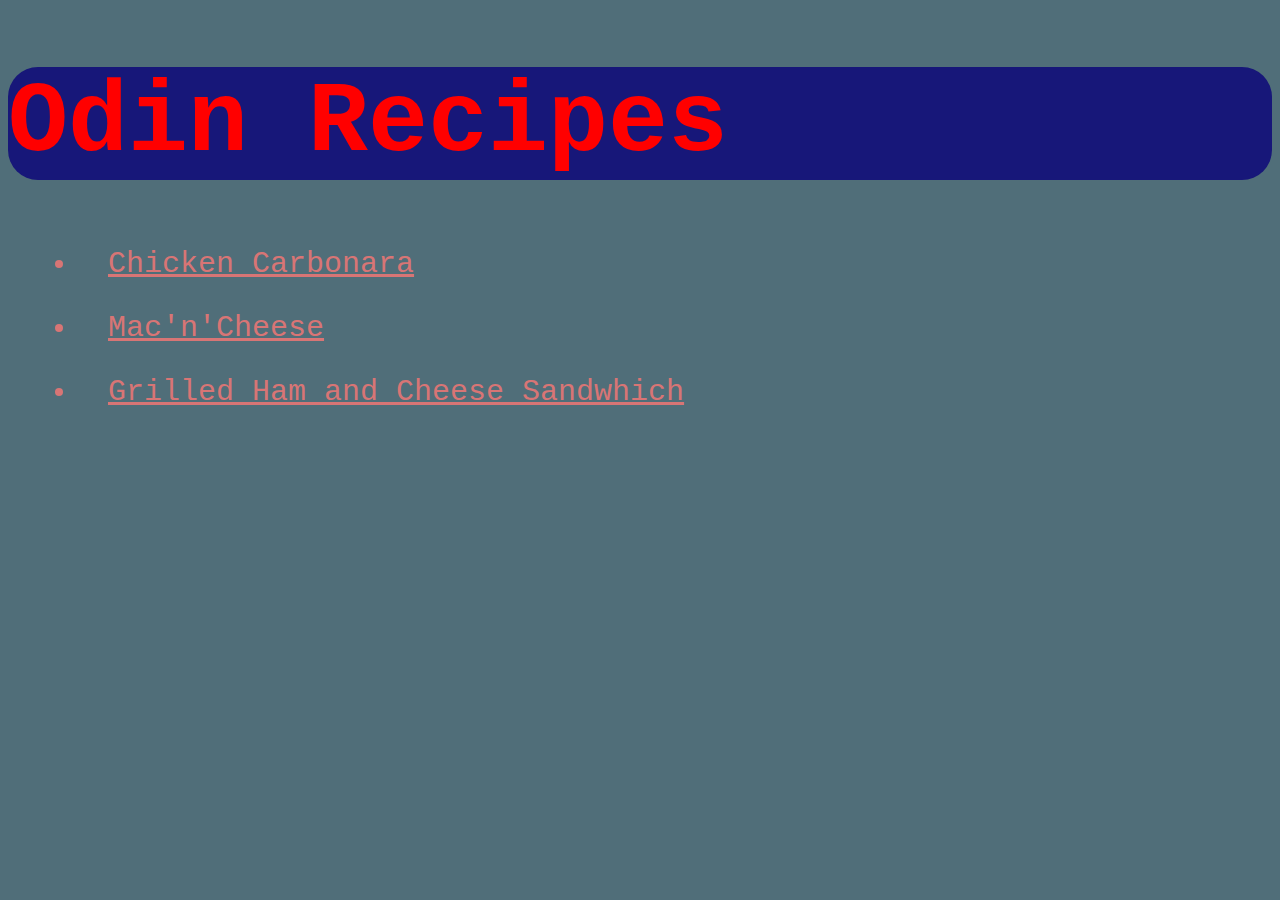
<file: index.html>
<!DOCTYPE html>
<html lang="en">
<head>
    <meta charset="UTF-8">
    <meta http-equiv="X-UA-Compatible" content="IE=edge">
    <meta name="viewport" content="width=device-width, initial-scale=1.0">
    <link rel="stylesheet" href="style.css">
    <title>Odin Recipes</title>

</head>
<body>
    <h1 id="main-head">Odin Recipes</h1>
    <ul class="recipe-links">
        <li><a href="recipes/chicken-carbonara.html">Chicken Carbonara</a></li>
        <li><a href="recipes/mac-n-cheese.html">Mac'n'Cheese</a></li>
        <li><a href="recipes/grilled-ham-and-cheese.html">Grilled Ham and Cheese Sandwhich</a></li>
    </ul>
</body>
</html>
</file>
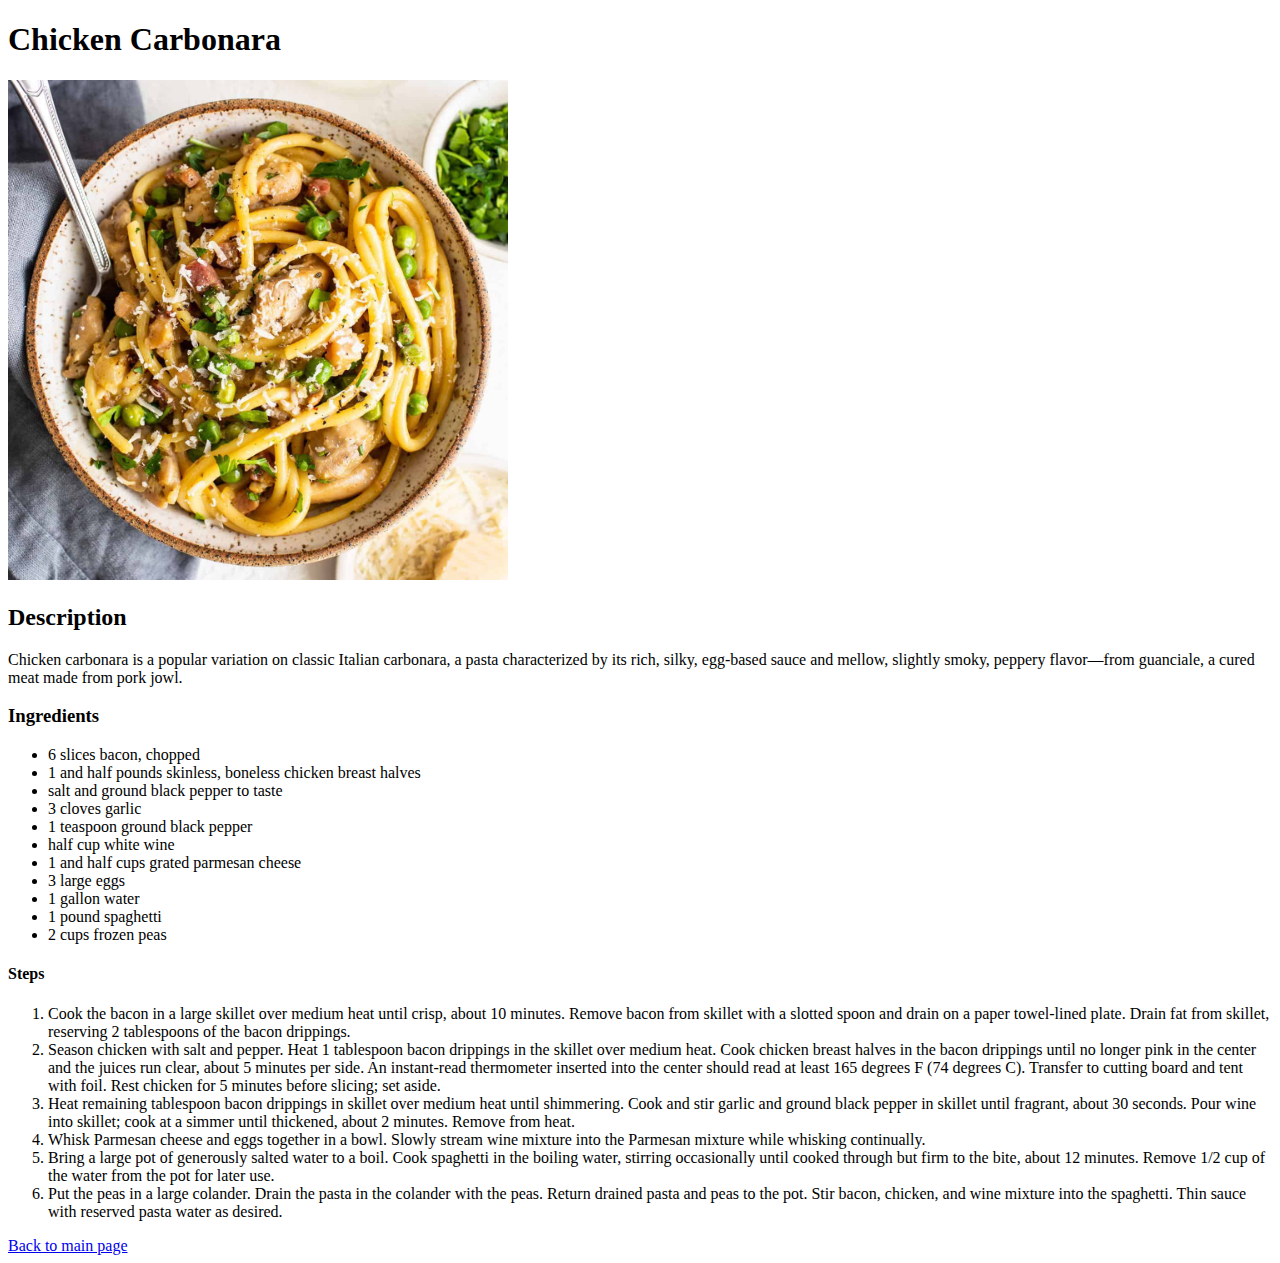
<file: recipes/chicken-carbonara.html>
<!DOCTYPE html>
<html lang="eng">

    <head>
    <meta charset="UTF-8">
    <title>Chicken Carbonara</title>
    </head>

    <body>
        <h1>Chicken Carbonara</h1>
        <img src="../images/carbonara.jpg" width="500px" height="500px" alt="An image of a bowl of chicken carbonara">
        <h2>Description</h2>
        <p>
            Chicken carbonara is a popular variation on classic Italian carbonara, a pasta characterized by its rich,
            silky, egg-based sauce and mellow, slightly smoky, peppery flavor—from guanciale, a cured meat made from pork jowl.
        </p>
        <h3>Ingredients</h3>
        <ul>
            <li>6 slices bacon, chopped</li>
            <li>1 and half pounds skinless, boneless chicken breast halves</li>
            <li>salt and ground black pepper to taste</li>
            <li>3 cloves garlic</li>
            <li>1 teaspoon ground black pepper</li>
            <li>half cup white wine</li>
            <li>1 and half cups grated parmesan cheese</li>
            <li>3 large eggs</li>
            <li>1 gallon water</li>
            <li>1 pound spaghetti</li>
            <li>2 cups frozen peas</li>
        </ul>
        <h4>Steps</h4>
        <ol>
            <li>
                Cook the bacon in a large skillet over medium heat until crisp, about 10 minutes.
                Remove bacon from skillet with a slotted spoon and drain on a paper towel-lined plate. Drain fat from skillet, reserving 2 tablespoons of the bacon drippings.
            </li>
            <li>
                Season chicken with salt and pepper. Heat 1 tablespoon bacon drippings in the skillet over medium heat. Cook chicken breast halves in the bacon drippings until no longer pink in the center and the juices run clear,
                about 5 minutes per side. An instant-read thermometer inserted into the center should read at least 165 degrees F (74 degrees C).
                Transfer to cutting board and tent with foil. Rest chicken for 5 minutes before slicing; set aside.
            </li>
            <li>
                Heat remaining tablespoon bacon drippings in skillet over medium heat until shimmering. 
                Cook and stir garlic and ground black pepper in skillet until fragrant, about 30 seconds. Pour wine into skillet; cook at a simmer until thickened, about 2 minutes. Remove from heat.
            </li>
            <li>
                Whisk Parmesan cheese and eggs together in a bowl. Slowly stream wine mixture into the Parmesan mixture while whisking continually.
            </li>
            <li>
                Bring a large pot of generously salted water to a boil.
                Cook spaghetti in the boiling water, stirring occasionally until cooked through but firm to the bite, about 12 minutes. Remove 1/2 cup of the water from the pot for later use.
            </li>
            <li>
                Put the peas in a large colander. Drain the pasta in the colander with the peas.
                Return drained pasta and peas to the pot. Stir bacon, chicken, and wine mixture into the spaghetti. Thin sauce with reserved pasta water as desired.
            </li>


        </ol>


        <a href="../index.html">Back to main page</a>
    </body>
</html>
</file>
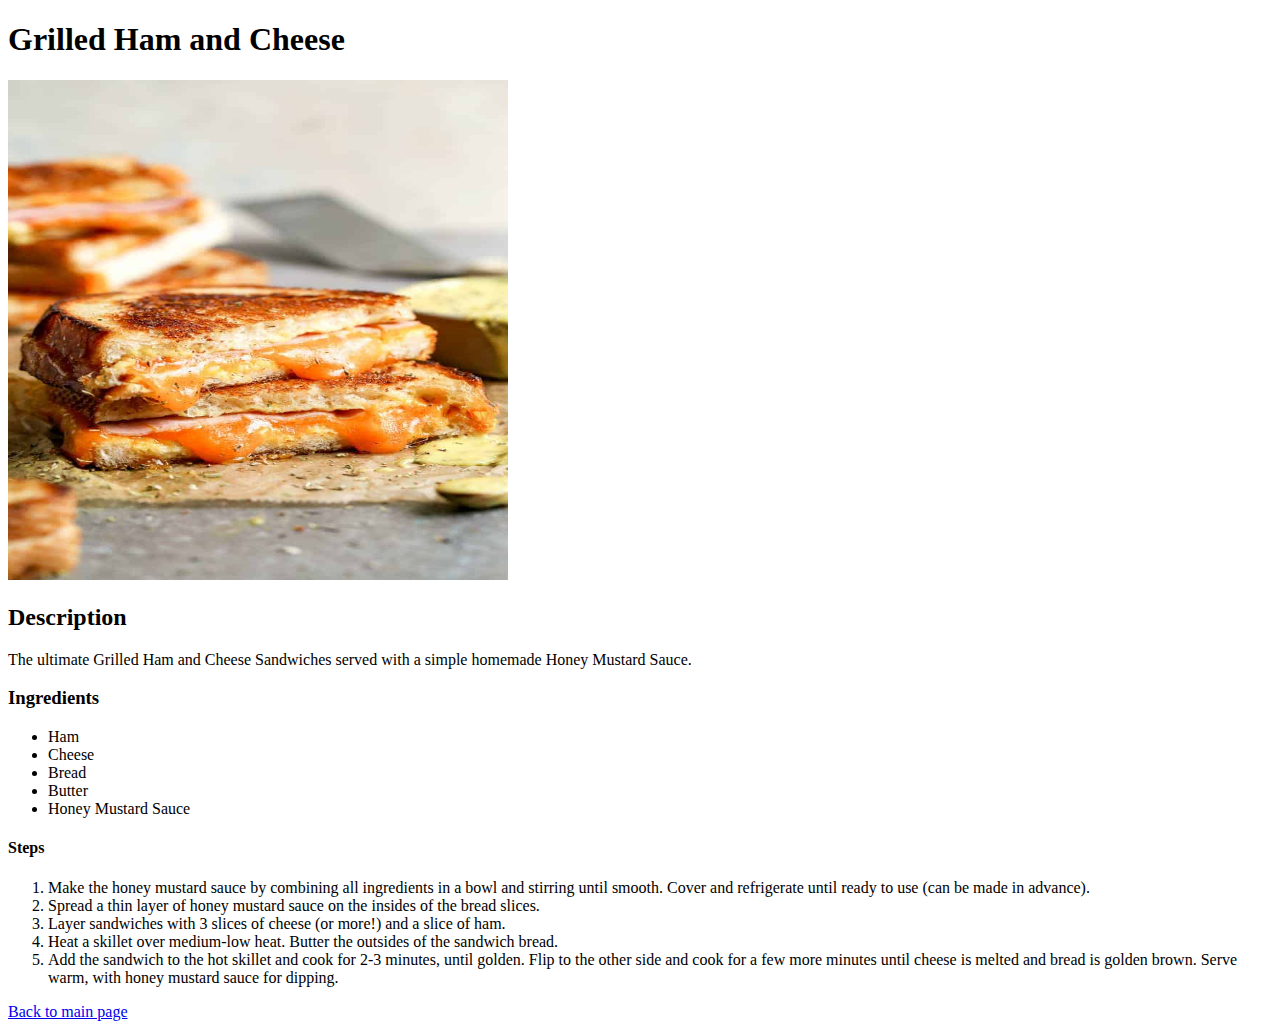
<file: recipes/grilled-ham-and-cheese.html>
<!DOCTYPE html>
<html lang="eng">

    <head>
    <meta charset="UTF-8">
    <title>Grilled Ham and Cheese</title>
    </head>

    <body>
        <h1>Grilled Ham and Cheese</h1>
        <img src="../images/ham-cheese.jpg" alt="A picture of a grilled ham and cheese sandwhich" width="500px" height="500px">

        <h2>Description</h2>
        <p>
            The ultimate Grilled Ham and Cheese Sandwiches served with a simple homemade Honey Mustard Sauce.
        </p>

        <h3>Ingredients</h3>
        <ul>
            <li>Ham</li>
            <li>Cheese</li>
            <li>Bread</li>
            <li>Butter</li>
            <li>Honey Mustard Sauce</li>
        </ul>

        <h4>Steps</h4>
        <ol>
            <li>
                Make the honey mustard sauce by combining all ingredients in a bowl and stirring until smooth. Cover and refrigerate until ready to use (can be made in advance).
            </li>
            <li>
                Spread a thin layer of honey mustard sauce on the insides of the bread slices.
            </li>
            <li>
                Layer sandwiches with 3 slices of cheese (or more!) and a slice of ham.
            </li>
            <li>
                Heat a skillet over medium-low heat. Butter the outsides of the sandwich bread.
            </li>
            <li>
                Add the sandwich to the hot skillet and cook for 2-3 minutes, until golden. 
                Flip to the other side and cook for a few more minutes until cheese is melted and bread is golden brown. Serve warm, with honey mustard sauce for dipping.
            </li>
        </ol>

        
        <a href="../index.html">Back to main page</a>
    </body>

</html>
</file>
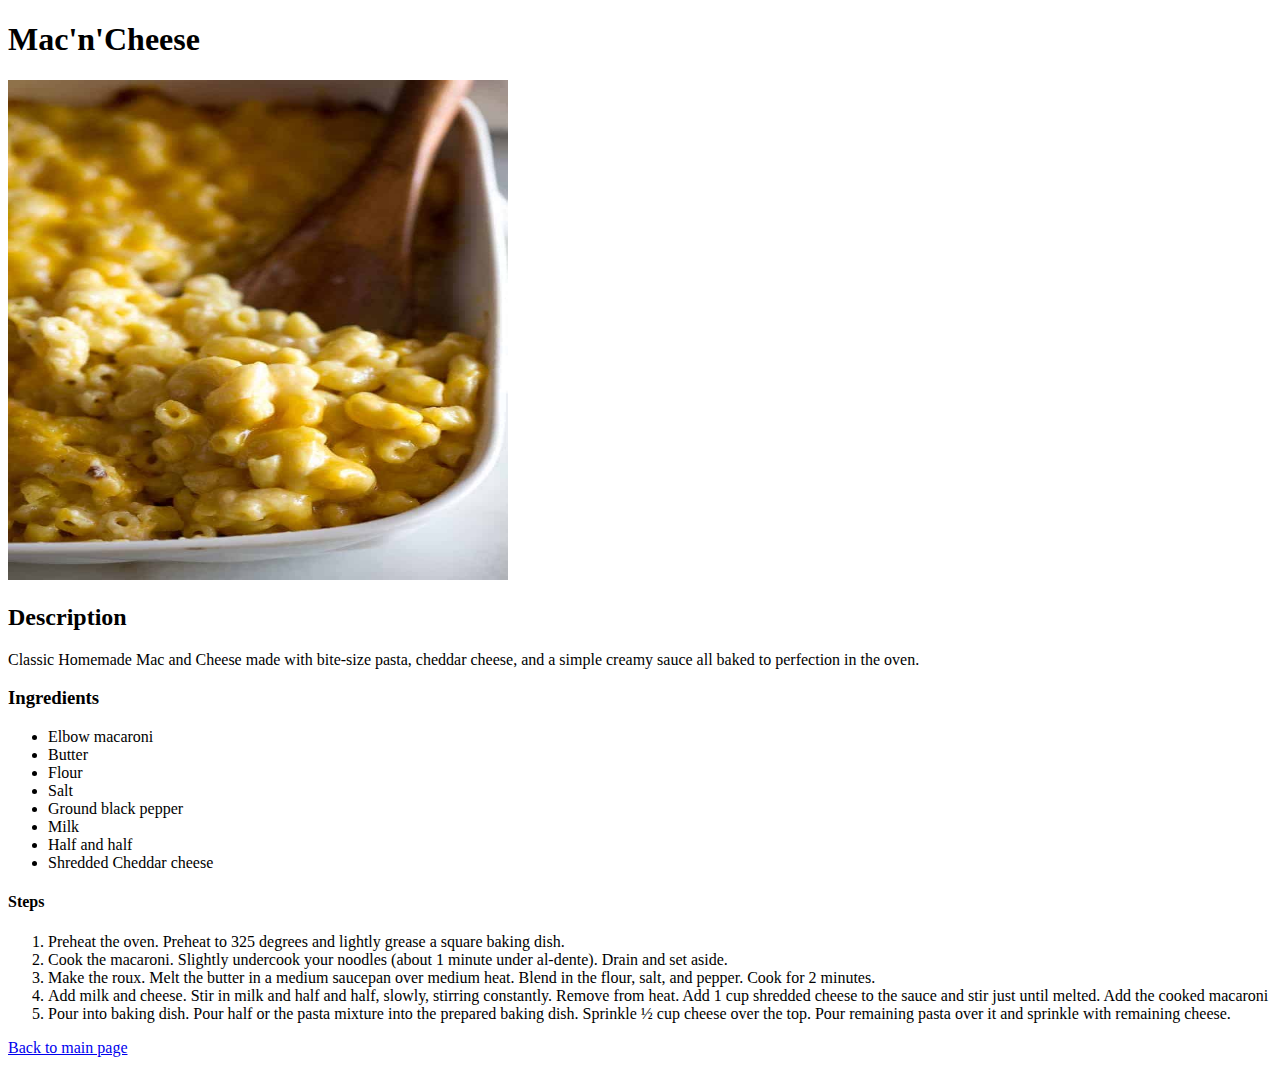
<file: recipes/mac-n-cheese.html>
<!DOCTYPE html>
<html lang="eng">

    <head>
    <meta charset="UTF-8">
    <title>Mac'n'Cheese</title>
    </head>

    <body>
        <h1>Mac'n'Cheese</h1>
        <img src="../images/mac-cheese.jpg" width="500px" height="500px" alt="A picture of a bowl of mac'n'cheese">

        <h2>Description</h2>
        <p>
            Classic Homemade Mac and Cheese made with bite-size pasta, cheddar cheese, and a simple creamy sauce all baked to perfection in the oven.
        </p>

        <h3>Ingredients</h3>
        <ul>
            <li>Elbow macaroni</li>
            <li>Butter</li>
            <li>Flour</li>
            <li>Salt</li>
            <li>Ground black pepper</li>
            <li>Milk</li>
            <li>Half and half</li>
            <li>Shredded Cheddar cheese</li>
        </ul>

        <h4>Steps</h4>
        <ol>
            <li>
                Preheat the oven. Preheat to 325 degrees and lightly grease a square baking dish.
            </li>
            <li>
                Cook the macaroni. Slightly undercook your noodles (about 1 minute under al-dente). Drain and set aside.
            </li>
            <li>
                Make the roux.  Melt the butter in a medium saucepan over medium heat. Blend in the flour, salt, and pepper. Cook for 2 minutes.
            </li>
            <li>
                Add milk and cheese.  Stir in milk and half and half, slowly, stirring constantly. 
                Remove from heat. Add 1 cup shredded cheese to the sauce and stir just until melted. Add the cooked macaroni
            </li>
            <li>
                Pour into baking dish.  Pour half or the pasta mixture into the prepared baking dish.
                Sprinkle ½ cup cheese over the top. Pour remaining pasta over it and sprinkle with remaining cheese.
            </li>
        </ol>


        <a href="../index.html">Back to main page</a>
    </body>
</html>
</file>
<file: style.css>
* {
    font-family: 'Courier New', Courier, monospace;
}

body {
    background-color: rgb(80, 110, 121);
}


#main-head {
    background-color: rgb(23, 23, 121);
    color: #ff0000;
    font-size: 100px;
    font-weight: bold;
    border-radius: 30px;
}



.recipe-links li,
.recipe-links a {
    font-size: 30px;
    color: #d87575;
    margin: 30px;
}
</file>
